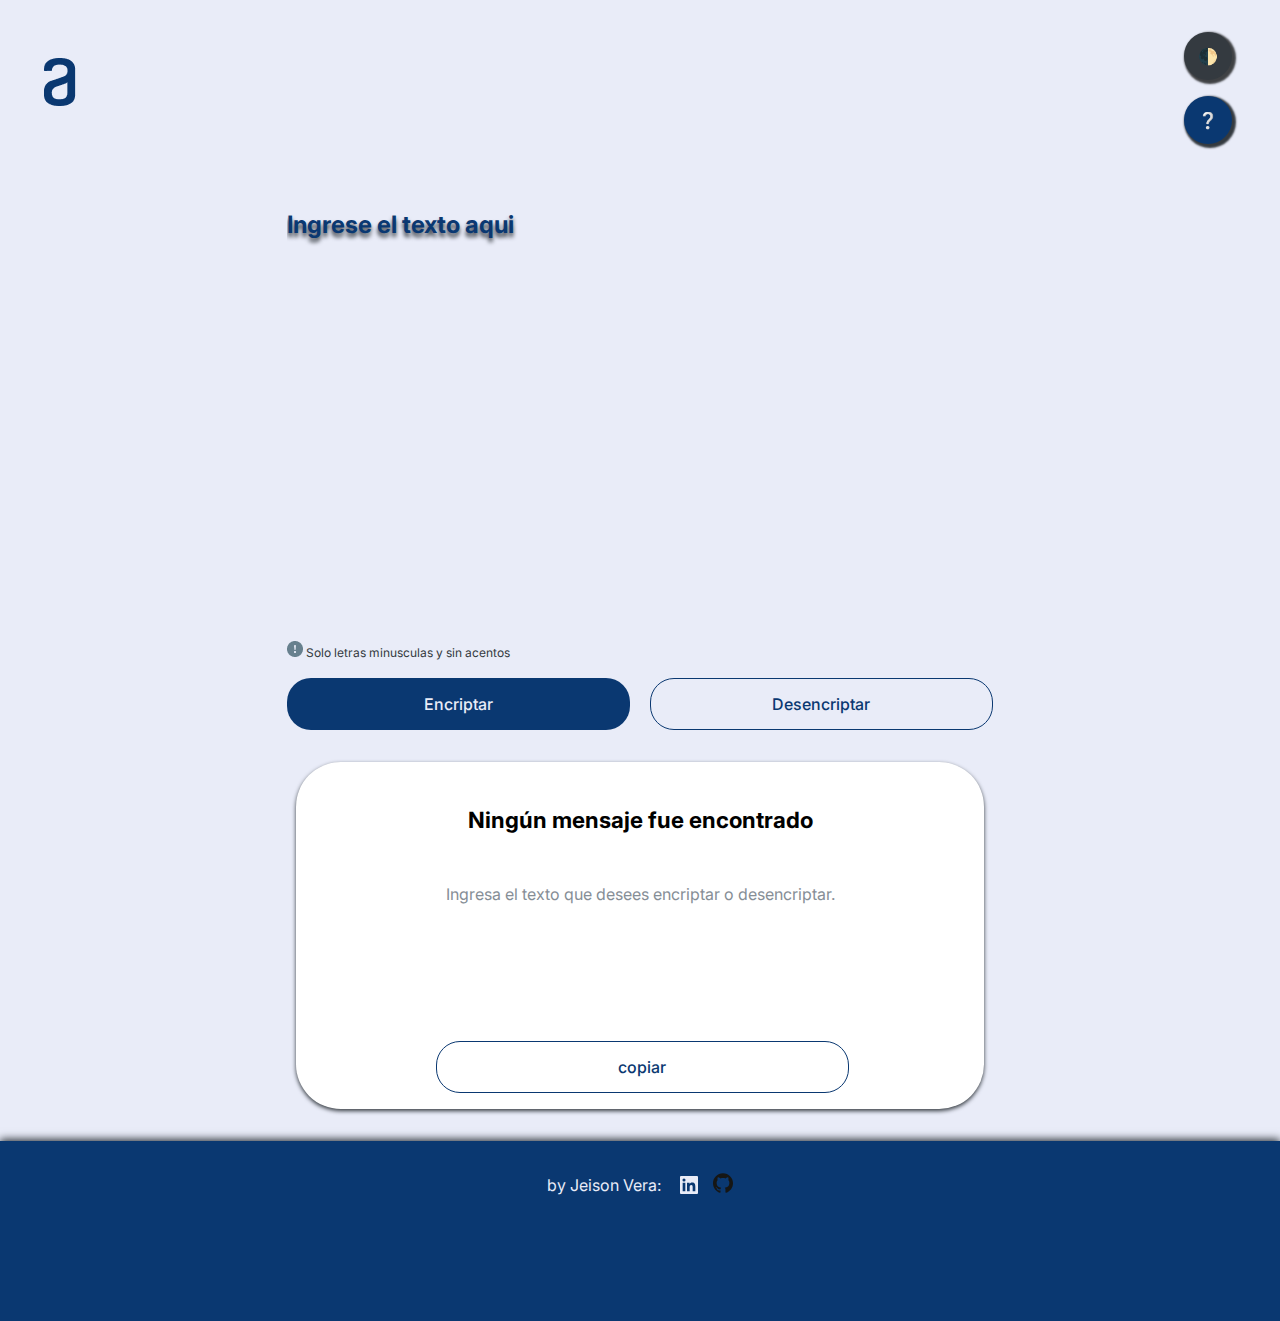
<file: index.html>
<!DOCTYPE html>
<html lang="es" >
<head>
    <meta charset="UTF-8">
    <meta http-equiv="X-UA-Compatible" content="IE=edge">
    <meta name="viewport" content="width=device-width, initial-scale=1.0">
    <link rel="stylesheet" href="./src/styles/normalize.css">
    <link rel="shortcut icon" href="./public/assets/Logo (1).png " type="image/x-icon">
    <link rel="stylesheet" href="./src/styles/index.css">
    <title>Encriptador-alura</title>
</head>
<body data-dark>
    <header class="header">
        <div class="header-logo">
            <img src="./public/assets/Logo (1).png" alt="Logo"class='header-logo__img'>
        </div>
        <nav class="header-nav">
            <ul class="header-nav-ul">
                <li class=" li header-nav-theme ">🌓</li>
                <li class=" li header-nav-ask ">❔</li>
            </ul>
            <div class="header-nav-ask-container is-visibility">
                <div class="header-nav-ask-subcontainer" data-dark="">
                    <div class="closed">x</div>
                        <h3>Las reglas son las siguientes:</h3>
                        <ol>
                            <li>No se puede utilizar mayúsculas, acentos y salto de línea (Enter).</li>
                        <li>Si el texto no cumple con las condiciones en la parte de abajo indicaran error en rojo. </li>
                        <li>Al enviar el texto no cumple con los requisitos no se enviara el texto.</li>
                        <li>Cada vez que utilices encriptar y des encriptar el cambio se verá reflejado al lado derecho.</li>
                    </ol>
                </div>
            </div>
        </nav>
    </header>
    <main class="main">
        <section class="main-encrypt">
            <textarea name="" id="" cols="30" rows="15
            " class="main-encrypt-text" placeholder="Ingrese el texto aqui" data-dark=""></textarea>
            <p class="main-encrypt-p" data-dark><img src="./public/assets/Vector.png" alt="vector" width="16px" class="main-encrypt-p-img"> Solo letras minusculas y sin acentos</p>
            <div class="main-encrypt-container">
                <button class="main-encrypt-container-e btn">Encriptar</button>
                <button class="main-encrypt-container-d btn">Desencriptar</button>

            </div>
        </section>
        <section class="main-decrypt">
            <div class="main-decrypt-container">
                <textarea name="" id="" cols="20" rows="10" class="main-decrypt-text" placeholder="Ningún mensaje fue encontrado" ></textarea>
                <p class="main-decrypt-p">Ingresa el texto que desees encriptar o desencriptar.</p>
                <button class="main-decrypt-copy btn">copiar</button>

            </div>
        

        </section>
    </main>
    <footer class="footer">
        <p>by Jeison Vera:</p> 
        <a href="https://www.linkedin.com/in/jeisonvera16/" target="_blank"> <img src="./public/assets/linkedin.svg" alt="linkedin"> </a> 
        <a href="https://github.com/jeisonwverar" target="_blank"> <img src="./public/assets/github-icon.svg" alt="git-hub" width="20px" height="20px"> </a> 
    </footer>
    <script src="./src/index.js"  type="module"   ></script>
</body>
</html>
</file>
<file: src/styles/index.css>
/* import of font-family */
@import url('https://fonts.googleapis.com/css2?family=Inter:wght@300;500;700&display=swap');

/* variables */
:root{
    --light-blue-300:#E9ECF8;
    --dark-blue-300:#0A3871;
    --dark-blue-300:#0A3871;
    --gray-500:#343A40;
    --gray-300:#868E96;
    --font-family-300:300;
    --font-family-500:500;
    --font-family-700:700;
}
*{
    box-sizing: border-box;
    margin: 0;
    padding: 0;
    line-height: 150%;
}



body{
    font-family:'Inter', sans-serif;
    background-color: var(--light-blue-300);
    width: 100%;
    height: 100vh;
} 

/* first-mobile */
.header{
    position: relative;
    top: 0;
    display:flex ;
    justify-content: space-between;
    width: 100%;

}
.header-logo{
/* background-color: yellowgreen; */
display: flex;
justify-content: center;
align-items: center;
}

.header-nav{
   /*  background-color: antiquewhite; */
    
}
.header-nav-btn{
    width: 2em;
    height: 2em;
    border: none;
    cursor: pointer;
}

.header-nav-ul{
    flex-direction: column;
    display: flex;
    padding: 1em;
    margin-right: 2em;
    margin-top:1em;

}
.header-nav-ul .li{
    width: 3rem;
    height: 3rem;
   margin-bottom: 0.2em;
   text-align: center;
   cursor: pointer;
   list-style-type: none;
   
}
.header-nav-ul .li:first-child{
    background-color: var(--gray-500);
    border-radius: 2em;
    display: flex;
    justify-content: center;
    align-items: center;
    box-shadow: 2px 2px 2px 2px #3f4144;
    margin-bottom: 1em;
    transition: all 0.3s ease-in;
}

.header-nav-ul .li:first-child:hover{
    background-color: #0c0e14;
    box-shadow: 1px 1px 1px 1px #343A40;
    transform: rotatey(180deg);
    
}

.header-nav-ul .li:last-child{
    background-color: var(--dark-blue-300);
    border-radius: 2em;
    display: flex;
    justify-content: center;
    align-items: center;
    box-shadow: 2px 2px 2px 2px #343A40;
    border: none;
    transition: all 0.3s  ease-in;
}

.header-nav-ul .li:last-child:hover{
    background-color: #2483f6;
    box-shadow: 1px 1px 1px 1px #343A40;
    transform: rotatey(180deg);
    
}
/*  */
.header-nav-ask-container{
    width: 100%;
    height: 130vh;
    position: absolute;
    top: 0;
    left: 0;
    background-color: #343A40;
    z-index: 800;
    opacity: 0.9;
    display: flex;
    justify-content: center;
    align-items: center;
    gap: 1em;
    display: flex;
    
}

.header-nav-ask-subcontainer{
    background-color: #E9ECF8;
    width: 80%;
    font-size: 1rem;
    padding:2em;
    border: #0A3871 solid 2px;
    border-radius: 1em;
    display: flex;
    flex-direction: column;
    gap: 2px;
    
    
    
}

.is-mode{
    background-color: var(--light-blue-300);
}

/* variables  */


/* main */

.main{
    width: 100%;
    display: flex;
    flex-direction: column;
    text-align: center;
    align-items: center;
    justify-content: space-around;
    gap: 2em;
    
}

.main-encrypt{
    display: flex;
    align-items: center;
    justify-content: center;
    flex-direction: column;
    gap: 1em;
}

.main-encrypt-container{
    display: flex;
    flex-direction: column;
    gap: 1.2em;

}

/* style button general */
 .btn{
     width: 343px;
     padding: 16px;
     border-radius: 24px;
     font-size: 1rem;
     font-weight: var(--font-family-500);
     
     
    }
/*  main section ecrypter button style */
.main-encrypt-container-e{
 color: var(--light-blue-300);
 background-color: var(--dark-blue-300);
 border: none;

}
.main-encrypt-container-e:hover{
    
    background-color: var(--gray-500);
    border: none;

}
.main-encrypt-container-d{
    color: var(--dark-blue-300);
    background-color: var(--light-blue-300);
    border: thin solid var(--dark-blue-300);
}

.main-encrypt-container-d:hover{
    color: var(--light-blue-300);
    background-color: var(--gray-300);
    
    
}
.main-encrypt-p{
    font-size: 12px;
    color:var(--gray-500);
    
}

/* texarea */
.main-encrypt-text{
    border: none;
    padding: 1em;
background-color: inherit;
width: 80%;
text-align: center;
margin-top: 2em;
font-size: 1.5em;
color: var(--dark-blue-300);
font-weight: var(--font-family-700);
text-shadow: #343A40 0px 4px 4px;
resize: none;
}
textarea:focus{
    outline: none;
}


.main-encrypt-text::placeholder{
    color: var(--dark-blue-300);
    opacity: 1;
    
}

/* desencripter */
.main-decrypt{
    
    display: flex;
    flex-direction: column;
    justify-content: center;
    align-items: center;
    gap: 1.2em;
    margin-bottom: 2em;
}

.main-decrypt-text{
    position: relative;
    margin: 0 auto;
    text-align: center;
    width: 90%;
    border-radius: 2em;
    display: flex;
    align-items: center;
    justify-content: center;
    padding: 2em;
    border: none;
    box-shadow:0 2px 4px var(--gray-500) ;
    resize: none;
    color: black;
    
   
    font-size: 1.4em;
    overflow-wrap: break-word;
}

.main-decrypt-text::placeholder{
    color: black;
    font-weight: bold;
    opacity: 1;
    background-repeat: no-repeat;
    background-position: center;
    background-size: cover;
}

.main-decrypt-container{
    position: relative;
}

.main-decrypt-p{
    position: absolute;
    top: 120px;
    color: #868E96;
    width: 100%;
    text-align: center;
    padding: 0 4em;
}

.main-decrypt-copy{
    bottom: 1em; 
    right: 0;
    left: 72px;
    position: absolute;
    background-color: #fff;
    border: #0A3871 thin solid;
    color: #0A3871;
    width: 60%;
    z-index: 700;
    
}

.main-decrypt-copy:hover{
    background-color: var(--dark-blue-300);
    color: var(--light-blue-300);
}




/* footer */

.footer{
    position: absolute;
    height: 20vh;
    bottom: initial;
    right: 0;
    display: flex;
    text-align: center;
    justify-content: center;
    width: 100%;
    background-color: #0A3871;
    color: #E9ECF8;
    padding: 2em;
    box-shadow:  0px -2px 8px #343A40;
    display: flex;
    gap: 1em;
}

.footer a{
    color: #E9ECF8;
    text-decoration: none;
    width: 20px;
    height: 20px;
}



/* QUERY TABLET */

@media screen and (min-width:768px){
    /* header */
    .header-nav-ul .li{
        
    }
 .main-encrypt{
     align-items: flex-start;
    }

 .main-encrypt-text{
    width: 80%;
    text-align: left;
    padding: 0;
    
    
}
 .main-encrypt-container{
     flex-direction: row;
 }
 
 .main-decrypt-container{
     width: 100%;
     padding: 0;
 }
 
 .main-decrypt-text{
     width: 688px;
    
    }
 .main-decrypt-copy{
     left: 140px;
 }

 .header-nav-ask-container{
    width: 100%;
    
 }
 .header-nav-ask-subcontainer{
    width:60%;
    font: size 1.5rem; 
    padding: 2em;
    
 }
}


@media screen and (min-width:1440px){
    .header{
        height: 20vh;
    }
    .main{
        flex-direction: row;
        height: 100vh;
        justify-content: space-evenly;
        padding: 2em;
        gap:4em;
    }
    .main-encrypt{
        
        flex-grow: 2;
        justify-content: space-evenly;
        align-items: center;
        width: 60%;
        height: 100vh;
        margin-left: 2em;
    }

    .main-decrypt{
         width: 30%;
         height: 100vh;
         flex-direction: column;
         justify-content: center;
         align-items: center;
         
        }
        
        .main-decrypt-container{
            height: 100vh;
        padding-bottom: 1em;
        
        
    }
    .main-decrypt-text{
        width: 100%;
        height: 100vh;
        z-index: 400;
    }
    .main-decrypt-text{
        background-image: url('./public/assets/Muñeco.png');
        background-repeat: no-repeat;
        background-size: contain;
        background-position: center;  
    }
    
    .main-encrypt-container{
        width: 100%;
        justify-content: space-around;    
    }
    .main-encrypt-p{
        width: 100%;
        text-align: left;
        padding-left: 4em;
    }
    .main-decrypt-copy{
        margin: 0 -3.5em;

    }
    .header-nav-ask-container{
        height: 140vh;
        
     }

    .header-nav-ask-subcontainer{
        width:800px;
        font-size: 2rem; 
        padding: 4em;
        
       
     }
}

.dark-mode{
    background-color:var(--gray-500);
    color: var(--light-blue-300);
}

.dark-mode::placeholder{
    color: #E9ECF8;
}

/* success error */

.success{
    color: rgb(62, 143, 62);
    font-weight: bold;
    font-size: 14px;
    
}

.img-success{
    filter: hue-rotate(320deg) saturate(3);
    
    
}
.img-error{
    filter: hue-rotate(150deg) saturate(4);
    
    
}
.error{
    color: rgb(246, 96, 96);
    
}



.closed{
    background-color: crimson;
    color:#fff;
    font-weight: 700;
    border-radius: 4px;
    width: 2em;
    height: 2em;
    display: flex;
    align-items: center;
    justify-content: center;
    cursor: pointer;
}

.closed:hover{
    background-color: rgb(189, 15, 50);
}

/* message */

.message{
    /* position: relative; */
    width: 100%;
    line-height: 2em;
    padding: 1em;
    top :10em;
    left: 0;
    font-size: 1.5rem;
    font-weight: bold;
    z-index: 600;
    border-radius: 2em;
    border: 2px solid black;
    background-color: #E9ECF8;
}


/* class visibility  */
.is-visibility{
    display: none;
    visibility: 0;
}
</file>
